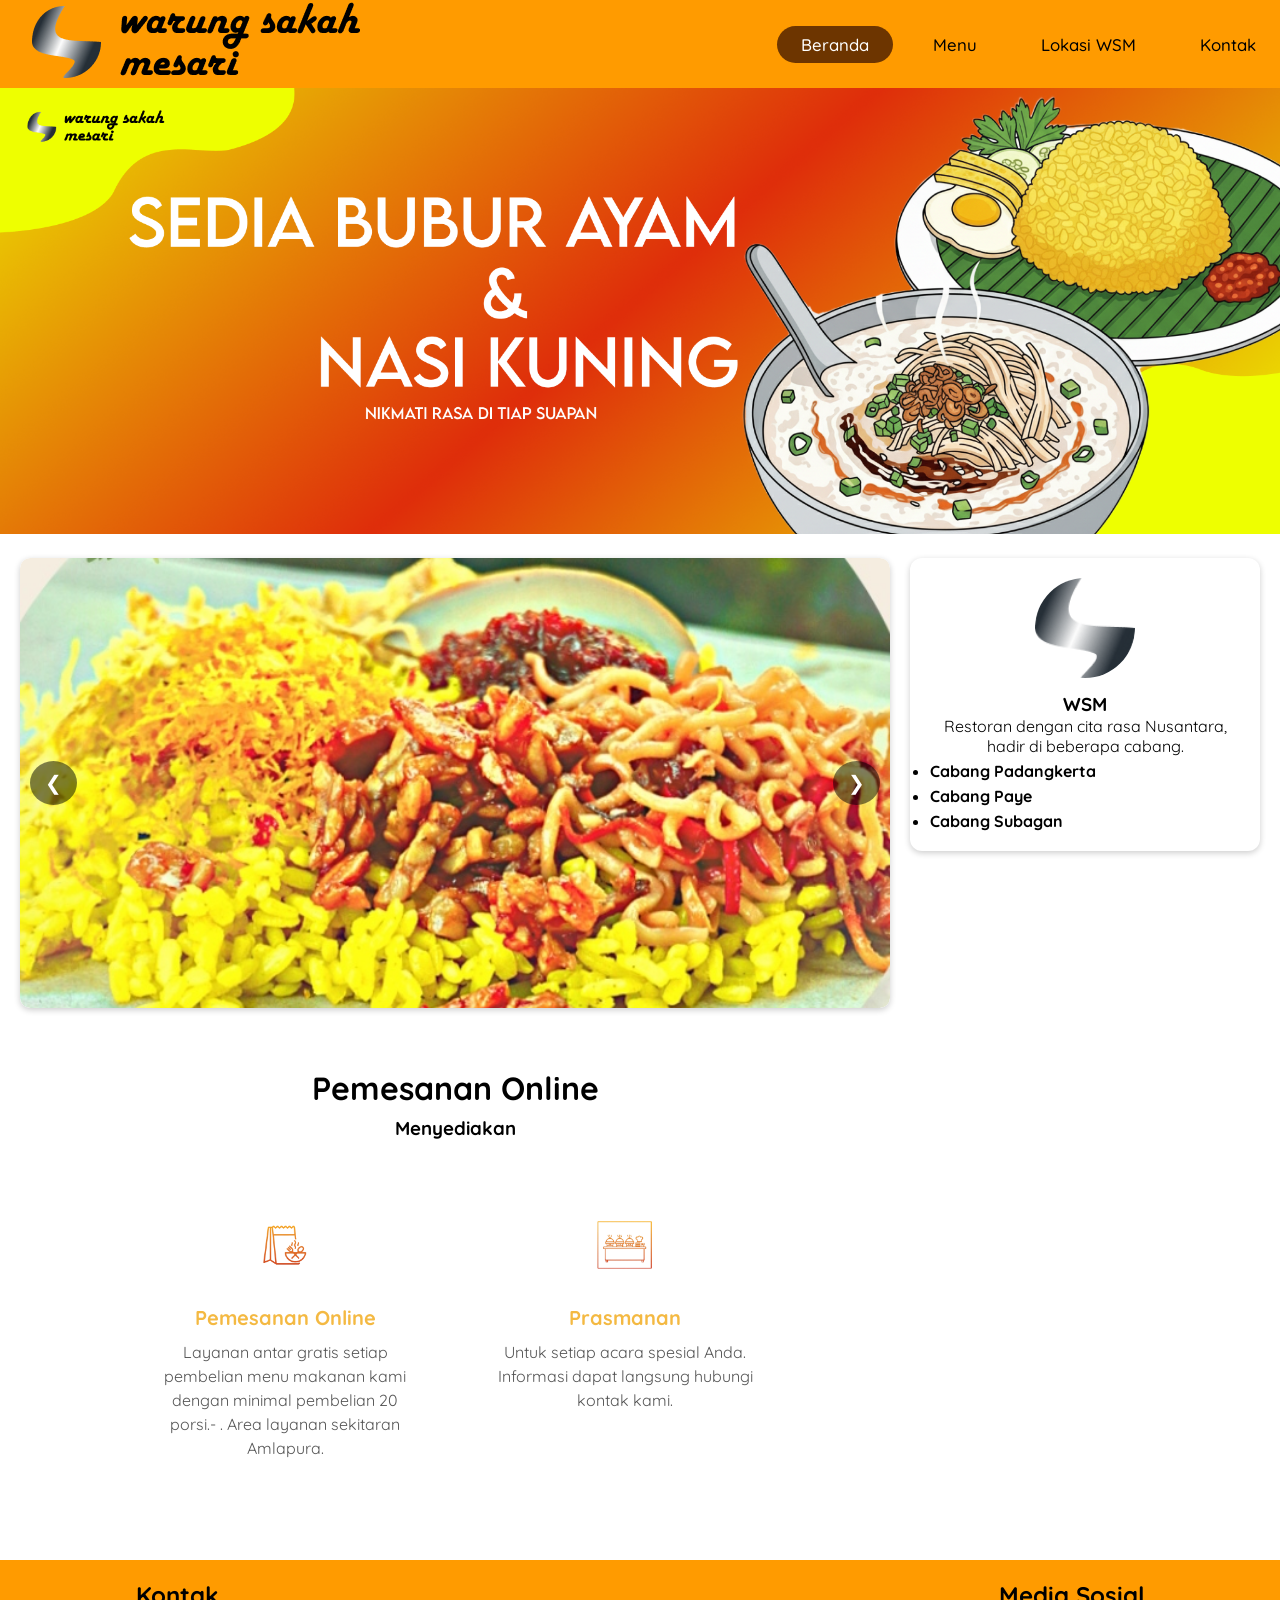
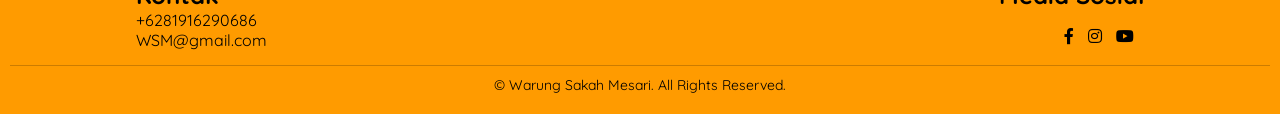
<file: index.html>
<!doctype html>
<html>
  <head>
    <meta name="google-site-verification" content="ZFIjLMuR4GQ5B911ZlBlx3GI--piiB5Lv9cVqgyZ1EI" />
    <meta charset="utf-8" />
    <title>Warung Sakah Mesari</title>
    <link rel="icon" type="image/png" href="img/logo2.png" />
    <meta name="viewport" content="width=device-width, initial-scale=1.0" />
    <link rel="stylesheet" href="css/app.css" />
    <link rel="preconnect" href="https://fonts.googleapis.com" />
    <link rel="preconnect" href="https://fonts.gstatic.com" crossorigin />
    <link
      href="https://fonts.googleapis.com/css2?family=Poppins:ital,wght@0,100;0,200;0,300;0,400;0,500;0,600;0,700;0,800;0,900;1,100;1,200;1,300;1,400;1,500;1,600;1,700;1,800;1,900&family=Quicksand:wght@300..700&display=swap"
      rel="stylesheet"
    />
    <link
      rel="stylesheet"
      href="https://cdnjs.cloudflare.com/ajax/libs/font-awesome/5.15.4/css/all.min.css"
      integrity="sha512-1ycn6IcaQQ40/MKBW2W4Rhis/DbILU74C1vSrLJxCq57o941Ym01SwNsOMqvEBFlcgUa6xLiPY/NS5R+E6ztJQ=="
      crossorigin="anonymous"
      referrerpolicy="no-referrer"
    />
  </head>
  <body>
    <header class="navbar-container">
      <div class="logo">
        <img src="img/logo.png" alt="Logo WSM" />
      </div>

      <button class="hamburger-menu" aria-label="Toggle navigation">
        <span class="bar"></span>
        <span class="bar"></span>
        <span class="bar"></span>
      </button>

      <nav class="nav-list">
        <button class="close-menu">X</button>
        <ul>
          <li><a href="#" class="active">Beranda</a></li>
          <li><a href="page/menu.html">Menu</a></li>
          <li><a href="page/lokasi.html">Lokasi WSM</a></li>
          <li><a href="page/kontak.html">Kontak</a></li>
        </ul>
      </nav>
    </header>
    <main>
      <div class="bg">
        <img src="img/bg.png" alt="Background" />
      </div>

      <div class="main-container">
        <div>
          <div class="slider">
            <div class="slides">
              <img src="img/nasi1.jpeg" alt="Slide 1" />
              <img src="img/bubur1.jpeg" alt="Slide 2" />
              <img src="img/nasi2.jpeg" alt="Slide 3" />
              <img src="img/bubur2.jpeg" alt="Slide 4" />
              <img src="img/nasikotak.jpeg" alt="Slide 5" />
            </div>
            <button class="prev">&#10094;</button>
            <button class="next">&#10095;</button>
          </div>

          <section class="services">
            <div class="po">
              <h1><b>Pemesanan Online</b></h1>
              <h3>Menyediakan</h3>
            </div>

            <div class="service-container">
              <article class="service-box">
                <a href="page/order.html">
                  <img src="img/order.png" alt="Pemesanan Online" />
                  <h3>Pemesanan Online</h3>
                  <p>
                    Layanan antar gratis setiap pembelian menu makanan kami
                    dengan minimal pembelian 20 porsi.- . Area layanan sekitaran
                    Amlapura.
                  </p>
                </a>
              </article>

              <article id="pemesanan" class="service-box">
                <a href="page/prasmanan.html">
                  <img src="img/prasmanan.png" alt="Prasmanan" />
                  <h3>Prasmanan</h3>
                  <p>
                    Untuk setiap acara spesial Anda. Informasi dapat langsung
                    hubungi kontak kami.
                  </p>
                </a>
              </article>
            </div>
          </section>
        </div>

        <aside class="sidebar">
          <div class="profile-card">
            <img src="img/logo2.png" alt="Profil WSM" />
            <h3>WSM</h3>
            <p>
              Restoran dengan cita rasa Nusantara, hadir di beberapa cabang.
            </p>
            <ul class="cabang">
              <li><a href="#">Cabang Padangkerta</a></li>
              <li><a href="#">Cabang Paye</a></li>
              <li><a href="#">Cabang Subagan</a></li>
            </ul>
          </div>
        </aside>
      </div>
    </main>
    <footer>
      <div class="footer-container">
        <div class="contact-info">
          <h2>Kontak</h2>
          <p>+6281916290686</p>
          <p>WSM@gmail.com</p>
        </div>
        <div class="social-info">
          <h2>Media Sosial</h2>
          <div class="social-links">
            <a href="https://www.facebook.com/sakahmesari"
              ><i class="fab fa-facebook-f"></i
            ></a>
            <a
              href="https://www.instagram.com/sakahmesari?igsh=MXUzd3hic2F2bDEwMA=="
              ><i class="fab fa-instagram"></i
            ></a>
            <a href="https://www.youtube.com/@sakahmesari"
              ><i class="fab fa-youtube"></i
            ></a>
          </div>
        </div>
      </div>
      <div class="footer-bottom">
        <p>&copy; Warung Sakah Mesari. All Rights Reserved.</p>
      </div>
    </footer>
    <script src="js/main.js"></script>
  </body>
</html>
</file>
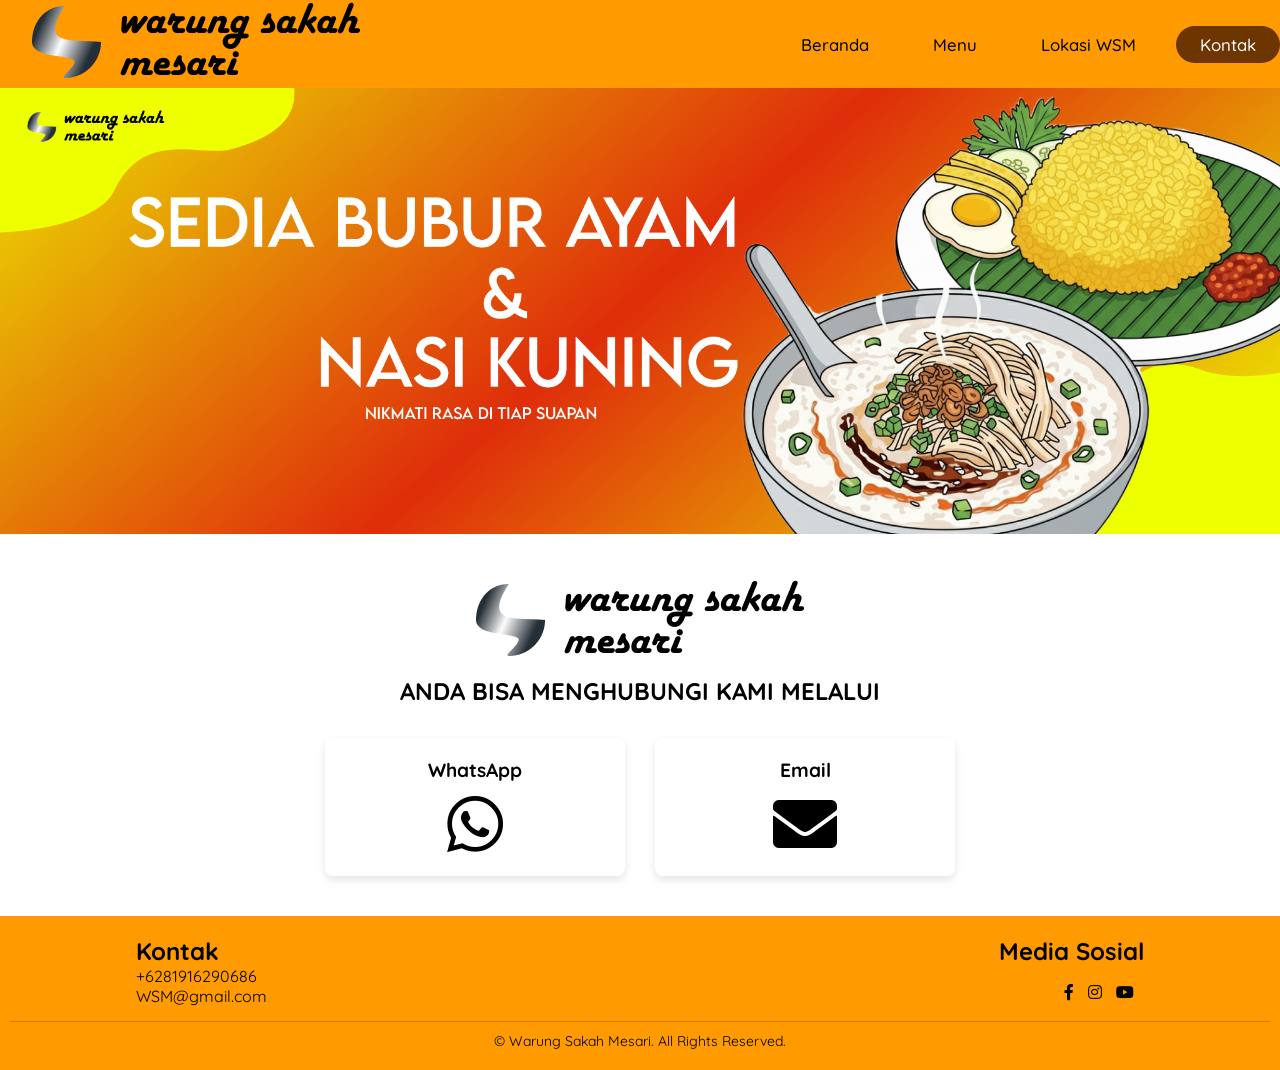
<file: page/kontak.html>
<!doctype html>
<html>
  <head>
    <meta charset="utf-8" />
    <title>Kontak|Warung Sakah Mesari</title>
    <link rel="icon" type="image/png" href="../img/logo2.png" />
    <meta name="viewport" content="width=device-width, initial-scale=1.0" />

    <link rel="stylesheet" href="../css/app.css" />
    <link rel="preconnect" href="https://fonts.googleapis.com" />
    <link rel="preconnect" href="https://fonts.gstatic.com" crossorigin />
    <link
      href="https://fonts.googleapis.com/css2?family=Poppins:ital,wght@0,100;0,200;0,300;0,400;0,500;0,600;0,700;0,800;0,900;1,100;1,200;1,300;1,400;1,500;1,600;1,700;1,800;1,900&family=Quicksand:wght@300..700&display=swap"
      rel="stylesheet"
    />
    <link
      rel="stylesheet"
      href="https://cdnjs.cloudflare.com/ajax/libs/font-awesome/5.15.4/css/all.min.css"
      integrity="sha512-1ycn6IcaQQ40/MKBW2W4Rhis/DbILU74C1vSrLJxCq57o941Ym01SwNsOMqvEBFlcgUa6xLiPY/NS5R+E6ztJQ=="
      crossorigin="anonymous"
      referrerpolicy="no-referrer"
    />
  </head>
  <body>
    <header class="navbar-container">
      <div class="logo">
        <img src="../img/logo.png" alt="Logo WSM" />
      </div>
      <button class="hamburger-menu" aria-label="Toggle navigation">
        <span class="bar"></span>
        <span class="bar"></span>
        <span class="bar"></span>
      </button>

      <nav class="nav-list">
        <button class="close-menu">X</button>
        <ul>
          <li><a href="../index.html">Beranda</a></li>
          <li><a href="menu.html">Menu</a></li>
          <li><a href="lokasi.html">Lokasi WSM</a></li>
          <li><a href="#" class="active">Kontak</a></li>
        </ul>
      </nav>
    </header>
    <main>
      <div class="bg">
        <img src="../img/bg.png" alt="Background" />
      </div>

      <div class="kontak">
        <img src="../img/logo.png" alt="logo wsm" />
        <h2>ANDA BISA MENGHUBUNGI KAMI MELALUI</h2>
        <ul class="kontak2">
          <li>
            <a href="https://wa.me/6281916290686" target="_blank">
              <h2>WhatsApp</h2>
              <i class="fab fa-whatsapp fa-4x"></i>
            </a>
          </li>
          <li>
            <a href="mailto:WSM@gmail.com">
              <h2>Email</h2>
              <i class="fas fa-envelope fa-4x"></i>
            </a>
          </li>
        </ul>
      </div>
    </main>
    <footer>
      <div class="footer-container">
        <div class="contact-info">
          <h2>Kontak</h2>
          <p>+6281916290686</p>
          <p>WSM@gmail.com</p>
        </div>
        <div class="social-info">
          <h2>Media Sosial</h2>
          <div class="social-links">
            <a href="https://www.facebook.com/sakahmesari"
              ><i class="fab fa-facebook-f"></i
            ></a>
            <a
              href="https://www.instagram.com/sakahmesari?igsh=MXUzd3hic2F2bDEwMA=="
              ><i class="fab fa-instagram"></i
            ></a>
            <a href="https://www.youtube.com/@sakahmesari"
              ><i class="fab fa-youtube"></i
            ></a>
          </div>
        </div>
      </div>
      <div class="footer-bottom">
        <p>&copy; Warung Sakah Mesari. All Rights Reserved.</p>
      </div>
    </footer>
    <script src="../js/kontak.js"></script>
  </body>
</html>
</file>
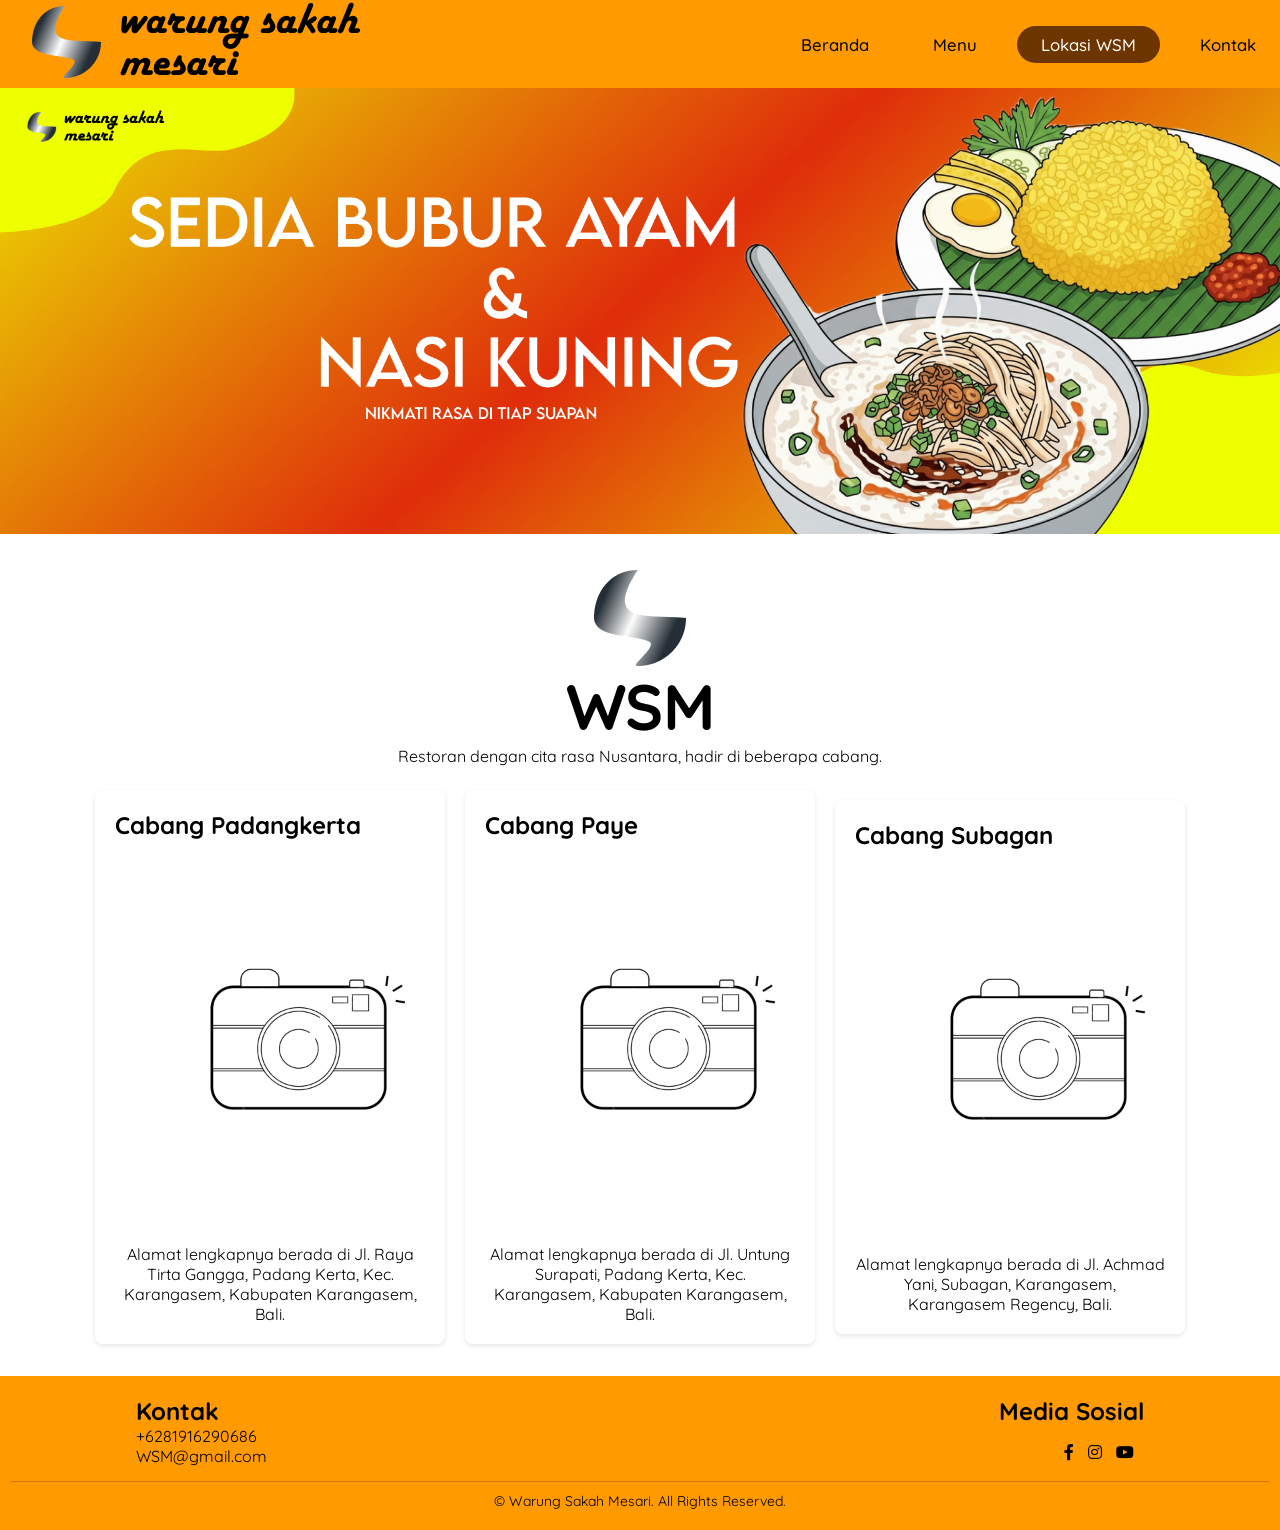
<file: page/lokasi.html>
<!doctype html>
<html>
  <head>
    <meta charset="utf-8" />
    <title>Lokasi WSM|Warung Sakah Mesari</title>
    <link rel="icon" type="image/png" href="../img/logo2.png" />
    <meta name="viewport" content="width=device-width, initial-scale=1.0" />

    <link rel="stylesheet" href="../css/app.css" />
    <link rel="preconnect" href="https://fonts.googleapis.com" />
    <link rel="preconnect" href="https://fonts.gstatic.com" crossorigin />
    <link
      href="https://fonts.googleapis.com/css2?family=Poppins:ital,wght@0,100;0,200;0,300;0,400;0,500;0,600;0,700;0,800;0,900;1,100;1,200;1,300;1,400;1,500;1,600;1,700;1,800;1,900&family=Quicksand:wght@300..700&display=swap"
      rel="stylesheet"
    />
    <link
      rel="stylesheet"
      href="https://cdnjs.cloudflare.com/ajax/libs/font-awesome/5.15.4/css/all.min.css"
      integrity="sha512-1ycn6IcaQQ40/MKBW2W4Rhis/DbILU74C1vSrLJxCq57o941Ym01SwNsOMqvEBFlcgUa6xLiPY/NS5R+E6ztJQ=="
      crossorigin="anonymous"
      referrerpolicy="no-referrer"
    />
  </head>
  <body>
    <header class="navbar-container">
      <div class="logo">
        <img src="../img/logo.png" alt="Logo WSM" />
      </div>
      <button class="hamburger-menu" aria-label="Toggle navigation">
        <span class="bar"></span>
        <span class="bar"></span>
        <span class="bar"></span>
      </button>

      <nav class="nav-list">
        <button class="close-menu">X</button>
        <ul>
          <li><a href="../index.html">Beranda</a></li>
          <li><a href="menu.html">Menu</a></li>
          <li><a href="#" class="active">Lokasi WSM</a></li>
          <li><a href="kontak.html">Kontak</a></li>
        </ul>
      </nav>
    </header>
    <main>
      <div class="bg">
        <img src="../img/bg.png" alt="Background" />
      </div>

      <div class="lokasi_cabang">
        <img src="../img/logo2.png" alt="logo wsm" />
        <h1>WSM</h1>
        <p>Restoran dengan cita rasa Nusantara, hadir di beberapa cabang.</p>
        <ul class="cabang2">
          <li>
            <a href="https://goo.gl/maps/r4f9DWRRwbNCeNdH8?g_st=aw">
              <h2>Cabang Padangkerta</h2>
              <img src="../img/gambar.png" alt="Cabang Padangkerta" />
              <p>
                Alamat lengkapnya berada di Jl. Raya Tirta Gangga, Padang Kerta,
                Kec. Karangasem, Kabupaten Karangasem, Bali.
              </p>
            </a>
          </li>
          <li>
            <a href="https://maps.app.goo.gl/fB2fHTkaBxYUy2Cx6?g_st=aw">
              <h2>Cabang Paye</h2>
              <img src="../img/gambar.png" alt="Cabang Paye" />
              <p>
                Alamat lengkapnya berada di Jl. Untung Surapati, Padang Kerta,
                Kec. Karangasem, Kabupaten Karangasem, Bali.
              </p>
            </a>
          </li>
          <li>
            <a href="https://maps.app.goo.gl/M1eUxWGJA9AzxfyaA?g_st=aw">
              <h2>Cabang Subagan</h2>
              <img src="../img/gambar.png" alt="Cabang Subagan" />
              <p>
                Alamat lengkapnya berada di Jl. Achmad Yani, Subagan,
                Karangasem, Karangasem Regency, Bali.
              </p>
            </a>
          </li>
        </ul>
      </div>
    </main>
    <footer>
      <div class="footer-container">
        <div class="contact-info">
          <h2>Kontak</h2>
          <p>+6281916290686</p>
          <p>WSM@gmail.com</p>
        </div>
        <div class="social-info">
          <h2>Media Sosial</h2>
          <div class="social-links">
            <a href="https://www.facebook.com/sakahmesari"
              ><i class="fab fa-facebook-f"></i
            ></a>
            <a
              href="https://www.instagram.com/sakahmesari?igsh=MXUzd3hic2F2bDEwMA=="
              ><i class="fab fa-instagram"></i
            ></a>
            <a href="https://www.youtube.com/@sakahmesari"
              ><i class="fab fa-youtube"></i
            ></a>
          </div>
        </div>
      </div>
      <div class="footer-bottom">
        <p>&copy; Warung Sakah Mesari. All Rights Reserved.</p>
      </div>
    </footer>
    <script src="../js/lokasi.js"></script>
  </body>
</html>
</file>
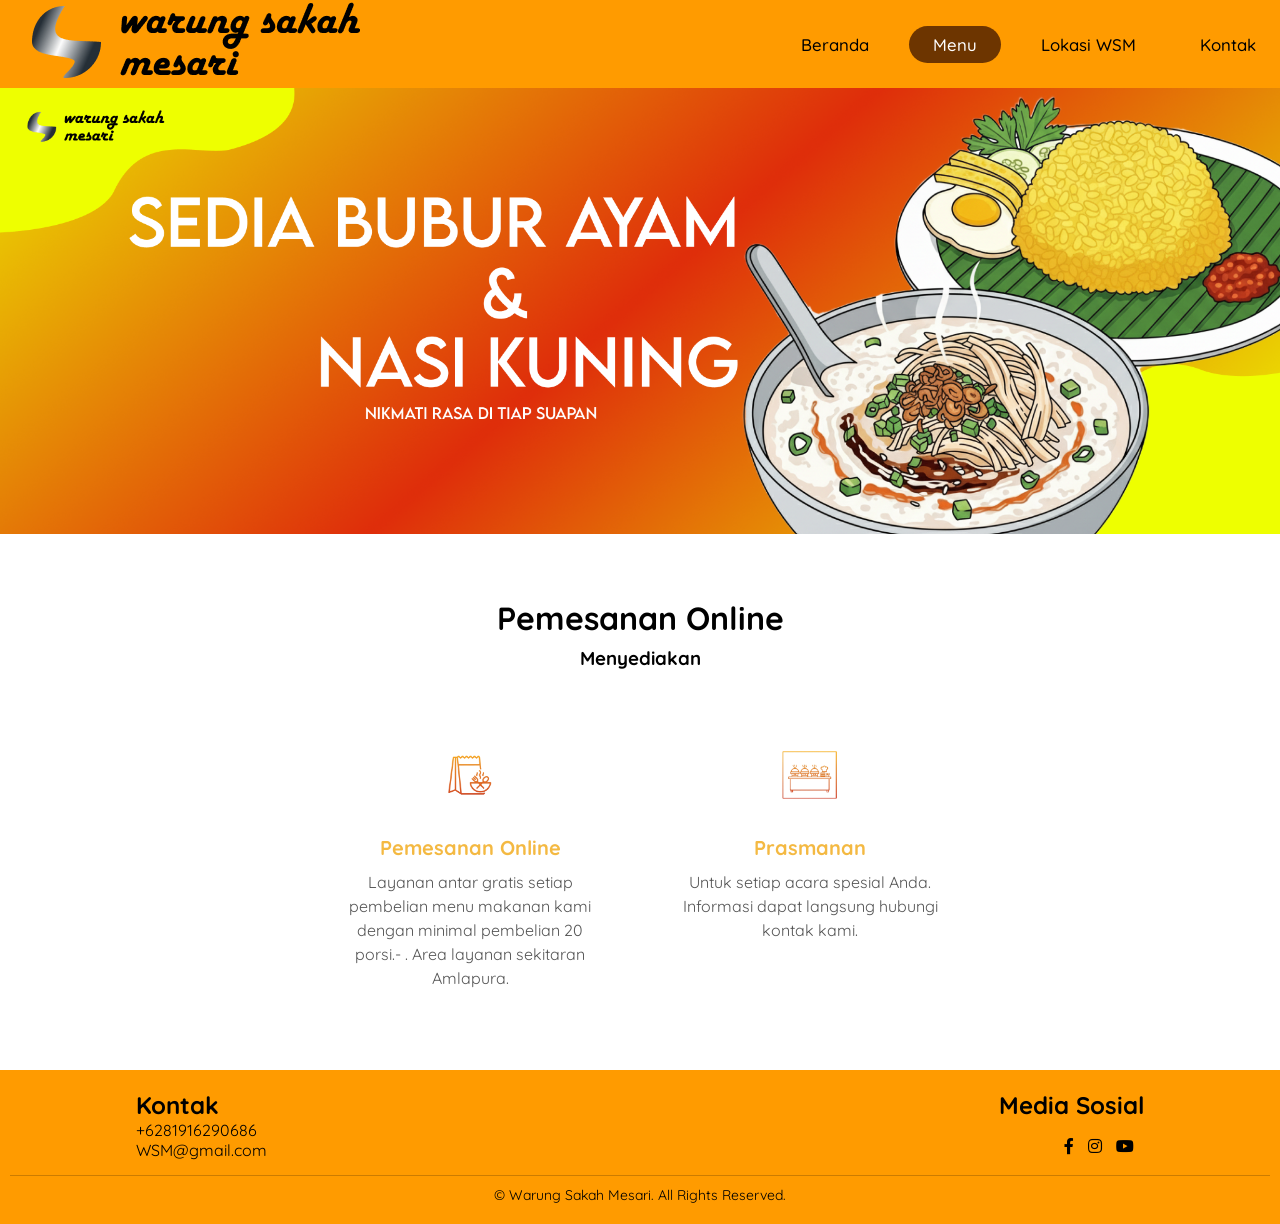
<file: page/menu.html>
<!doctype html>
<html>
  <head>
    <meta charset="utf-8" />
    <title>Menu|Warung Sakah Mesari</title>
    <link rel="icon" type="image/png" href="../img/logo2.png" />
    <meta name="viewport" content="width=device-width, initial-scale=1.0" />

    <link rel="stylesheet" href="../css/app.css" />
    <link rel="preconnect" href="https://fonts.googleapis.com" />
    <link rel="preconnect" href="https://fonts.gstatic.com" crossorigin />
    <link
      href="https://fonts.googleapis.com/css2?family=Poppins:ital,wght@0,100;0,200;0,300;0,400;0,500;0,600;0,700;0,800;0,900;1,100;1,200;1,300;1,400;1,500;1,600;1,700;1,800;1,900&family=Quicksand:wght@300..700&display=swap"
      rel="stylesheet"
    />
    <link
      rel="stylesheet"
      href="https://cdnjs.cloudflare.com/ajax/libs/font-awesome/5.15.4/css/all.min.css"
      integrity="sha512-1ycn6IcaQQ40/MKBW2W4Rhis/DbILU74C1vSrLJxCq57o941Ym01SwNsOMqvEBFlcgUa6xLiPY/NS5R+E6ztJQ=="
      crossorigin="anonymous"
      referrerpolicy="no-referrer"
    />
  </head>
  <body>
    <header class="navbar-container">
      <div class="logo">
        <img src="../img/logo.png" alt="Logo WSM" />
      </div>
      <button class="hamburger-menu" aria-label="Toggle navigation">
        <span class="bar"></span>
        <span class="bar"></span>
        <span class="bar"></span>
      </button>

      <nav class="nav-list">
        <button class="close-menu">X</button>
        <ul>
          <li><a href="../index.html">Beranda</a></li>
          <li><a href="#" class="active">Menu</a></li>
          <li><a href="lokasi.html">Lokasi WSM</a></li>
          <li><a href="kontak.html">Kontak</a></li>
        </ul>
      </nav>
    </header>
    <main>
      <div class="bg">
        <img src="../img/bg.png" alt="Background" />
      </div>

      <div>
        <section class="services">
          <div class="po">
            <h1><b>Pemesanan Online</b></h1>
            <h3>Menyediakan</h3>
          </div>

          <div class="service-container">
            <div class="service-box">
              <a href="order.html"
                ><img src="../img/order.png" alt="Pemesanan Online" />
                <h3>Pemesanan Online</h3>
                <p>
                  Layanan antar gratis setiap pembelian menu makanan kami dengan
                  minimal pembelian 20 porsi.- . Area layanan sekitaran
                  Amlapura.
                </p></a
              >
            </div>

            <div id="pemesanan" class="service-box">
              <a href="prasmanan.html"
                ><img src="../img/prasmanan.png" alt="Prasmanan" />
                <h3>Prasmanan</h3>
                <p>
                  Untuk setiap acara spesial Anda. Informasi dapat langsung
                  hubungi kontak kami.
                </p></a
              >
            </div>
          </div>
        </section>
      </div>
    </main>
    <footer>
      <div class="footer-container">
        <div class="contact-info">
          <h2>Kontak</h2>
          <p>+6281916290686</p>
          <p>WSM@gmail.com</p>
        </div>
        <div class="social-info">
          <h2>Media Sosial</h2>
          <div class="social-links">
            <a href="https://www.facebook.com/sakahmesari"
              ><i class="fab fa-facebook-f"></i
            ></a>
            <a
              href="https://www.instagram.com/sakahmesari?igsh=MXUzd3hic2F2bDEwMA=="
              ><i class="fab fa-instagram"></i
            ></a>
            <a href="https://www.youtube.com/@sakahmesari"
              ><i class="fab fa-youtube"></i
            ></a>
          </div>
        </div>
      </div>
      <div class="footer-bottom">
        <p>&copy; Warung Sakah Mesari. All Rights Reserved.</p>
      </div>
    </footer>
    <script src="../js/menu.js"></script>
    <script src="../js/wa_sender.js"></script>
  </body>
</html>
</file>
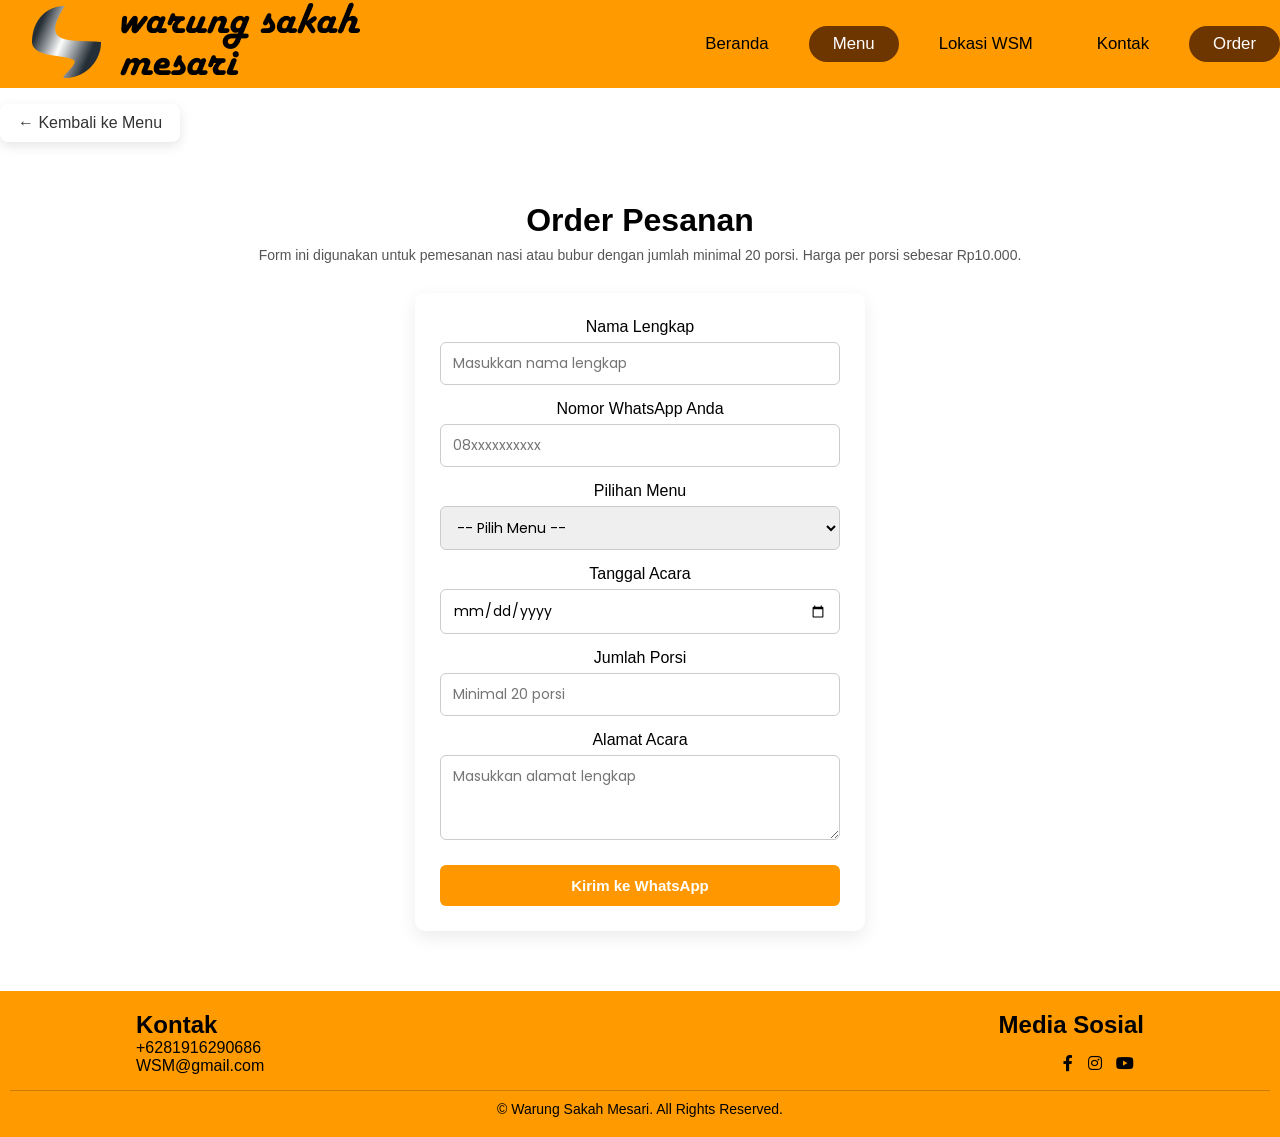
<file: page/order.html>
<!doctype html>
<html lang="id">
  <head>
    <meta charset="UTF-8" />
    <title>Order Pesanan | Warung Sakah Mesari</title>
    <link rel="icon" type="image/png" href="../img/logo2.png" />
    <meta name="viewport" content="width=device-width, initial-scale=1.0" />

    <link rel="stylesheet" href="../css/app.css" />

    <link rel="preconnect" href="https://fonts.googleapis.com" />
    <link rel="preconnect" href="https://fonts.gstatic.com" crossorigin />
    <link
      href="https://fonts.googleapis.com/css2?family=Poppins:wght@300;400;500;600;700&display=swap"
      rel="stylesheet"
    />

    <link
      rel="stylesheet"
      href="https://cdnjs.cloudflare.com/ajax/libs/font-awesome/5.15.4/css/all.min.css"
      crossorigin="anonymous"
      referrerpolicy="no-referrer"
    />
  </head>

  <body>
    <header class="navbar-container">
      <div class="logo">
        <img src="../img/logo.png" alt="Logo Warung Sakah Mesari" />
      </div>

      <button class="hamburger-menu" aria-label="Toggle navigation">
        <span class="bar"></span>
        <span class="bar"></span>
        <span class="bar"></span>
      </button>

      <nav class="nav-list">
        <button class="close-menu">X</button>
        <ul>
          <li><a href="../index.html">Beranda</a></li>
          <li><a href="menu.html" class="active">Menu</a></li>
          <li><a href="lokasi.html">Lokasi WSM</a></li>
          <li><a href="kontak.html">Kontak</a></li>
          <li><a href="order.html" class="active">Order</a></li>
        </ul>
      </nav>
    </header>

    <main>
      <li class="back-card mt-4">
        <a href="menu.html" class="back-link"> ← Kembali ke Menu </a>
      </li>
      <section class="services">
        <div class="po">
          <h1><b>Order Pesanan</b></h1>
          <p>
            Form ini digunakan untuk pemesanan nasi atau bubur dengan jumlah
            minimal 20 porsi. Harga per porsi sebesar Rp10.000.
          </p>
        </div>

        <!-- Bagian Form di order.html -->
        <div class="form-vertikal">
          <div class="form-group">
            <label>Nama Lengkap</label>
            <input
              type="text"
              id="order_nama"
              placeholder="Masukkan nama lengkap"
              required
            />
          </div>

          <div class="form-group">
            <label>Nomor WhatsApp Anda</label>
            <input
              type="tel"
              id="order_wa"
              placeholder="08xxxxxxxxxx"
              required
            />
          </div>

          <div class="form-group">
            <label>Pilihan Menu</label>
            <select id="order_menu" required>
              <option value="">-- Pilih Menu --</option>
              <option value="Nasi Kuning">Nasi Kuning</option>
              <option value="Nasi Kotak">Nasi Kotak</option>
              <option value="Bubur">Bubur</option>
            </select>
          </div>

          <div class="form-group">
            <label>Tanggal Acara</label>
            <input type="date" id="order_tanggal" required />
          </div>

          <div class="form-group">
            <label>Jumlah Porsi</label>
            <input
              type="number"
              id="order_porsi"
              min="20"
              placeholder="Minimal 20 porsi"
              required
            />
          </div>

          <div class="form-group">
            <label>Alamat Acara</label>
            <textarea
              id="order_alamat"
              rows="3"
              placeholder="Masukkan alamat lengkap"
              required
            ></textarea>
          </div>

          <!-- PENTING: Ubah button menjadi onclick -->
          <button type="button" onclick="kirimOrderWA()" class="btn-submit">
            Kirim ke WhatsApp
          </button>
        </div>
      </section>
    </main>

    <footer>
      <div class="footer-container">
        <div class="contact-info">
          <h2>Kontak</h2>
          <p>+6281916290686</p>
          <p>WSM@gmail.com</p>
        </div>

        <div class="social-info">
          <h2>Media Sosial</h2>
          <div class="social-links">
            <a href="https://www.facebook.com/sakahmesari"
              ><i class="fab fa-facebook-f"></i
            ></a>
            <a
              href="https://www.instagram.com/sakahmesari?igsh=MXUzd3hic2F2bDEwMA=="
              ><i class="fab fa-instagram"></i
            ></a>
            <a href="https://www.youtube.com/@sakahmesari"
              ><i class="fab fa-youtube"></i
            ></a>
          </div>
        </div>
      </div>

      <div class="footer-bottom">
        <p>&copy; Warung Sakah Mesari. All Rights Reserved.</p>
      </div>
    </footer>

    <script src="../js/menu.js"></script>
    <script src="../js/wa_sender.js"></script>
  </body>
</html>
</file>
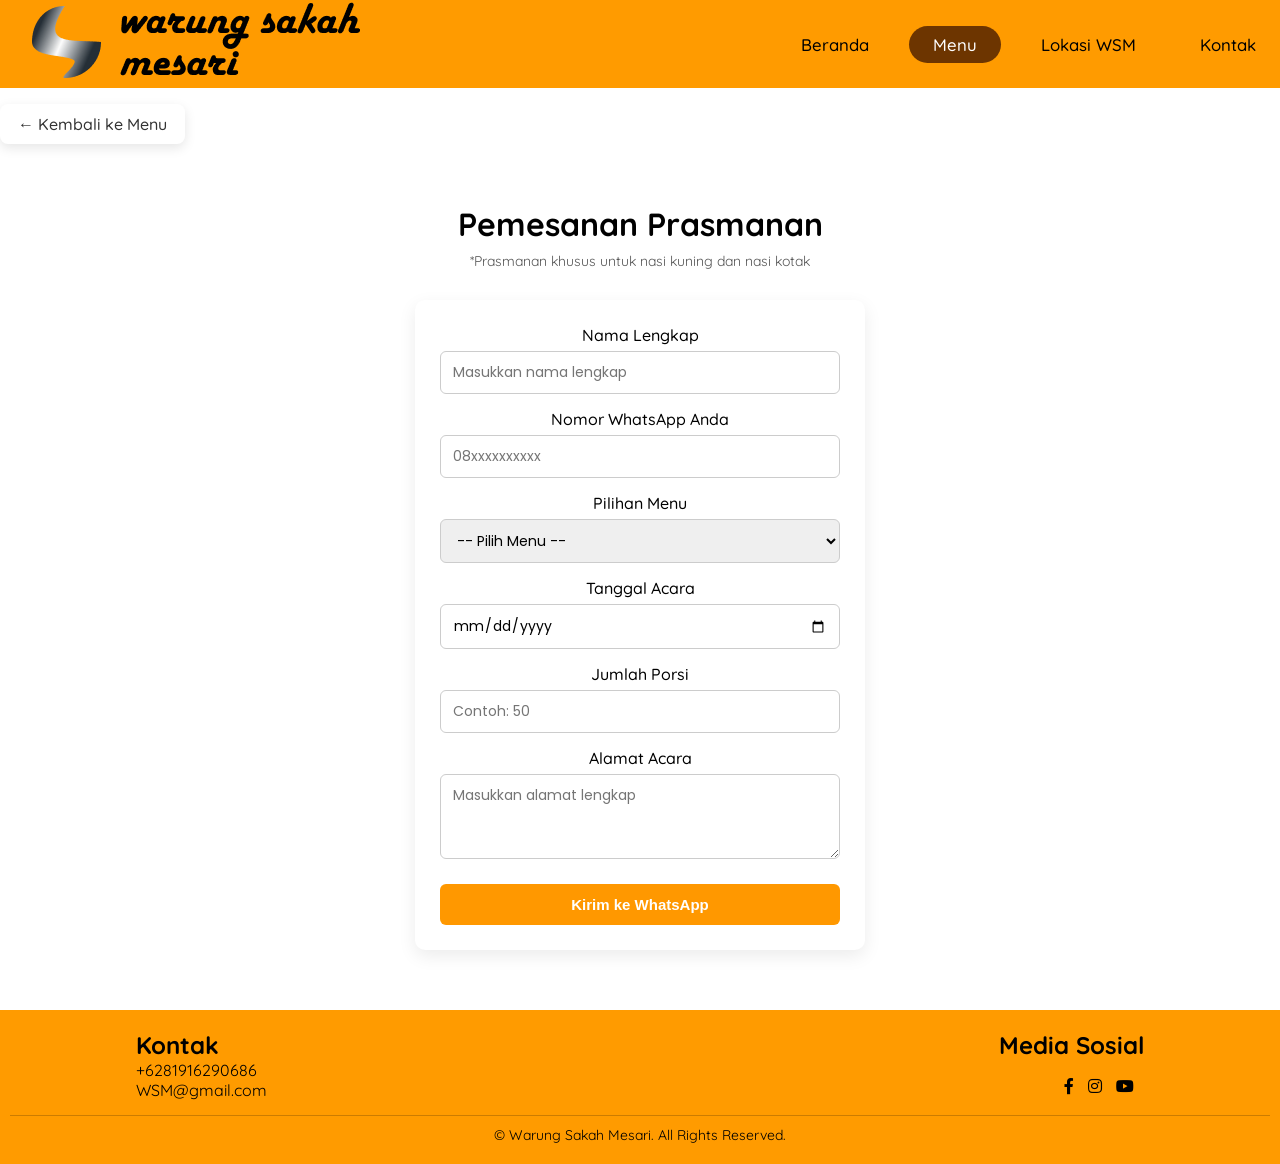
<file: page/prasmanan.html>
<!doctype html>
<html>
  <head>
    <meta charset="utf-8" />
    <title>Order Prasmanan|Warung Sakah Mesari</title>
    <meta name="viewport" content="width=device-width, initial-scale=1.0" />
    <link rel="icon" type="image/png" href="../img/logo2.png" />

    <link rel="stylesheet" href="../css/app.css" />
    <link rel="preconnect" href="https://fonts.googleapis.com" />
    <link rel="preconnect" href="https://fonts.gstatic.com" crossorigin />
    <link
      href="https://fonts.googleapis.com/css2?family=Poppins:ital,wght@0,100;0,200;0,300;0,400;0,500;0,600;0,700;0,800;0,900;1,100;1,200;1,300;1,400;1,500;1,600;1,700;1,800;1,900&family=Quicksand:wght@300..700&display=swap"
      rel="stylesheet"
    />
    <link
      rel="stylesheet"
      href="https://cdnjs.cloudflare.com/ajax/libs/font-awesome/5.15.4/css/all.min.css"
      integrity="sha512-1ycn6IcaQQ40/MKBW2W4Rhis/DbILU74C1vSrLJxCq57o941Ym01SwNsOMqvEBFlcgUa6xLiPY/NS5R+E6ztJQ=="
      crossorigin="anonymous"
      referrerpolicy="no-referrer"
    />
    <script>
      const openForm = document.getElementById("openForm");
      const modal = document.getElementById("modalForm");
      const closeBtn = document.querySelector(".close");

      openForm.onclick = () => (modal.style.display = "flex");
      closeBtn.onclick = () => (modal.style.display = "none");

      window.onclick = (e) => {
        if (e.target === modal) modal.style.display = "none";
      };
    </script>
  </head>
  <body>
    <header class="navbar-container">
      <div class="logo">
        <img src="../img/logo.png" alt="Logo WSM" />
      </div>
      <button class="hamburger-menu" aria-label="Toggle navigation">
        <span class="bar"></span>
        <span class="bar"></span>
        <span class="bar"></span>
      </button>

      <nav class="nav-list">
        <button class="close-menu">X</button>
        <ul>
          <li><a href="../index.html">Beranda</a></li>
          <li><a href="menu.html" class="active">Menu</a></li>
          <li><a href="lokasi.html">Lokasi WSM</a></li>
          <li><a href="kontak.html">Kontak</a></li>
        </ul>
      </nav>
    </header>
    <main>
      <div>
        <li class="back-card mt-4">
          <a href="menu.html" class="back-link"> ← Kembali ke Menu </a>
        </li>
        <section class="services">
          <div class="po">
            <h1><b>Pemesanan Prasmanan</b></h1>
            <p>*Prasmanan khusus untuk nasi kuning dan nasi kotak</p>
          </div>

          <!-- Bagian Form di prasmanan.html -->
          <div class="form-vertikal">
            <div class="form-group">
              <label>Nama Lengkap</label>
              <input
                type="text"
                id="pras_nama"
                placeholder="Masukkan nama lengkap"
                required
              />
            </div>

            <div class="form-group">
              <label>Nomor WhatsApp Anda</label>
              <input
                type="tel"
                id="pras_wa"
                placeholder="08xxxxxxxxxx"
                required
              />
            </div>
            <div class="form-group">
              <label>Pilihan Menu</label>
              <select id="order_menu" required>
                <option value="">-- Pilih Menu --</option>
                <option value="Nasi Kuning">Nasi Kuning</option>
                <option value="Nasi Kotak">Nasi Kotak</option>
              </select>
            </div>

            <div class="form-group">
              <label>Tanggal Acara</label>
              <input type="date" id="pras_tanggal" required />
            </div>

            <div class="form-group">
              <label>Jumlah Porsi</label>
              <input
                type="number"
                id="pras_porsi"
                placeholder="Contoh: 50"
                required
              />
            </div>

            <div class="form-group">
              <label>Alamat Acara</label>
              <textarea
                id="pras_alamat"
                rows="3"
                placeholder="Masukkan alamat lengkap"
                required
              ></textarea>
            </div>

            <button
              type="button"
              onclick="kirimPrasmananWA()"
              class="btn-submit"
            >
              Kirim ke WhatsApp
            </button>
          </div>
        </section>
      </div>
    </main>
    <footer>
      <div class="footer-container">
        <div class="contact-info">
          <h2>Kontak</h2>
          <p>+6281916290686</p>
          <p>WSM@gmail.com</p>
        </div>
        <div class="social-info">
          <h2>Media Sosial</h2>
          <div class="social-links">
            <a href="https://www.facebook.com/sakahmesari"
              ><i class="fab fa-facebook-f"></i
            ></a>
            <a
              href="https://www.instagram.com/sakahmesari?igsh=MXUzd3hic2F2bDEwMA=="
              ><i class="fab fa-instagram"></i
            ></a>
            <a href="https://www.youtube.com/@sakahmesari"
              ><i class="fab fa-youtube"></i
            ></a>
          </div>
        </div>
      </div>
      <div class="footer-bottom">
        <p>&copy; Warung Sakah Mesari. All Rights Reserved.</p>
      </div>
    </footer>
    <script src="../js/menu.js"></script>
    <script src="../js/wa_sender.js"></script>
  </body>
</html>
</file>
<file: css/app.css>
/* GLOBAL STYLES */
* {
  margin: 0;
  padding: 0;
  box-sizing: border-box;
}

body {
  font-family: "Quicksand", sans-serif;
  min-height: 100vh;
  display: flex;
  flex-direction: column;
}

/* HEADER & NAVIGATION */
.navbar-container {
  width: 100%;
  margin: 0 auto;
  display: flex;
  justify-content: space-between;
  align-items: center;
  background-color: #ff9b00;
  flex-shrink: 0;
}

.logo img {
  margin-left: 2rem;
}

.nav-list ul {
  display: flex;
  justify-content: center;
  gap: 2rem 1rem;
  padding-left: 0;
  list-style-type: none;
}

.nav-list li a {
  display: inline-block;
  padding: 0.5rem 1.5rem;
  border-radius: 999px;
  text-decoration: none;
  font-size: 1.05rem;
  font-weight: 500;
  color: black;
  transition: all 0.2s ease-in-out;
}

.nav-list li:hover a,
.nav-list li a.active {
  background-color: #6d3500;
  color: white;
}

/* MAIN CONTENT & LAYOUT */
.main-container {
  display: flex;
  justify-content: space-between;
  gap: 20px;
  padding: 20px;
  flex-grow: 1;
}

/* Main Background Section */
.bg img {
  width: 100%;
  height: auto;
  object-fit: cover;
}

/* Sidebar & Profile Card */
.sidebar {
  flex: 1;
  min-width: 350px;
  min-height: 550px;
}

.profile-card {
  text-align: center;
  background: #fff;
  padding: 20px;
  border-radius: 12px;
  box-shadow: 0 2px 6px rgba(0, 0, 0, 0.2);
}

.profile-card .lokasi-cabang {
  color: black;
}

.profile-card img {
  width: 100px;
  height: 100px;
  margin-bottom: 10px;
  border-radius: 50%;
  object-fit: cover;
}

.cabang {
  display: flex;
  flex-direction: column;
}

.cabang a {
  margin-top: 5px;
  text-decoration: none;
  color: black;
  font-weight: bold;
  text-align: start;
  display: block;
}

.lokasi_cabang {
  display: flex;
  flex-direction: column;
  align-items: center;
  margin: 2rem 0;
}

.lokasi_cabang h1 {
  font-weight: bolder;
  font-size: 4rem;
}

.lokasi_cabang ul {
  display: flex;
  flex-wrap: wrap;
  align-items: center;
  justify-content: center;
  margin: 0 2rem;
  list-style: none;
  padding: 0;
}

.lokasi_cabang ul a {
  color: black;
  text-decoration: none;
}

.cabang2 {
  list-style: none;
  display: flex;
  gap: 20px;
  justify-content: center;
  padding: 0;
  margin: 0;
}

.cabang2 li h2 a {
  margin-top: 1.2rem;
  padding: 8px 16px;
  display: inline-block;
  background: #f0f0f0;
  border-radius: 6px;
  text-decoration: none;
}

.lokasi_cabang li img {
  max-width: 400px;
  height: auto;
}

.lokasi_cabang p {
  text-align: center;
}

.cabang2 li {
  margin-top: 1.5rem;
  background-color: #fff;
  border-radius: 8px;
  box-shadow: 0 2px 5px rgba(0, 0, 0, 0.1);
  padding: 20px;
  transition:
    transform 0.3s ease-in-out,
    box-shadow 0.3s ease-in-out;
  max-width: 350px;
}

.cabang2 li:hover {
  transform: translateY(-5px);
  box-shadow: 0 8px 15px rgba(0, 0, 0, 0.2);
}

.cabang2 li a {
  text-decoration: none;
  color: black;
  display: block;
}

/* CONTACT SECTION */
.kontak {
  text-align: center;
  padding: 40px 20px;
}

.kontak h2 {
  font-size: 1.5rem;
  font-weight: bold;
  margin: 10px 0 2rem;
}

.kontak2 {
  list-style: none;
  display: flex;
  flex-wrap: wrap;
  justify-content: center;
  gap: 30px;
  padding: 0;
  margin: 0;
}

.kontak2 li {
  background-color: #fff;
  border-radius: 8px;
  padding: 20px;
  box-shadow: 0 4px 8px rgba(0, 0, 0, 0.1);
  flex: 1;
  max-width: 300px;
  text-align: center;
  transition:
    transform 0.3s ease,
    box-shadow 0.3s ease;
}

.kontak2 li:hover {
  transform: translateY(-5px);
  box-shadow: 0 8px 15px rgba(0, 0, 0, 0.2);
}

.kontak2 li a {
  display: block;
  text-decoration: none;
  color: black;
}

.kontak2 li img {
  max-width: 100%;
  height: auto;
  border-radius: 8px;
  margin-bottom: 15px;
}

.kontak2 li p {
  font-size: 0.9rem;
  line-height: 1.6;
  color: #555;
  text-align: left;
}

.kontak2 li h2 {
  font-size: 1.2rem;
  margin: 0 0 10px;
}

.kontak2 li h2 a {
  text-decoration: none;
  color: #333;
}

.kontak2 li h2 a:hover {
  color: #ff9b00;
}

/* SLIDER */
.slider {
  position: relative;
  flex: 3;
  overflow: hidden;
  max-height: 800px;
  border-radius: 10px;
  box-shadow: 0 2px 6px rgba(0, 0, 0, 0.2);
}

.slides {
  display: flex;
  transition: transform 0.5s ease-in-out;
}

.slides img {
  width: 100%;
  max-height: 450px;
  object-fit: cover;
  border-radius: 10px;
  flex-shrink: 0;
}

.prev,
.next {
  position: absolute;
  top: 50%;
  transform: translateY(-50%);
  border: none;
  padding: 10px 15px;
  border-radius: 50%;
  font-size: 20px;
  cursor: pointer;
  color: white;
  background-color: rgba(0, 0, 0, 0.5);
  transition: background 0.3s;
}

.prev:hover,
.next:hover {
  background-color: rgba(0, 0, 0, 0.8);
}

.prev {
  left: 10px;
}

.next {
  right: 10px;
}

/* SERVICES SECTION */
.services {
  text-align: center;
  padding: 30px 20px;
}

.services h1 {
  font-size: 32px;
  font-weight: bold;
  margin-bottom: 10px;
}

.services .po h3 {
  margin-bottom: 20px;
}

.services h1 .highlight {
  font-family: "Cursive", sans-serif;
  font-size: 40px;
  font-style: italic;
  margin-right: 10px;
  color: #f4b942;
}

.service-container {
  display: flex;
  justify-content: center;
  gap: 40px;
  flex-wrap: wrap;
}

.service-box {
  flex: 1;
  max-width: 300px;
  padding: 20px;
  text-align: center;
  transition:
    transform 0.3s ease,
    box-shadow 0.3s ease;
}

.service-box:hover {
  transform: translateY(-5px);
  box-shadow: 0 8px 15px rgba(0, 0, 0, 0.15);
}

.service-box img {
  width: 80px;
  margin-bottom: 20px;
}

.service-box h3 {
  font-size: 20px;
  margin-bottom: 10px;
  color: #f4b942;
}

.service-box p {
  font-size: 16px;
  line-height: 1.5;
  color: #555;
}

.service-box a {
  display: block;
  color: inherit;
  text-decoration: none;
}

.service-box a:hover h3 {
  color: #d18c0c;
}

.service-box a:hover p {
  color: #333;
}

/* FOOTER */
footer {
  color: black;
  background-color: #ff9b00;
  padding: 20px 10px;
  flex-shrink: 0;
}

.footer-container {
  display: flex;
  justify-content: space-between;
  align-items: flex-start;
  max-width: 1200px;
  width: 100%;
  margin: 0 auto;
  flex-wrap: wrap;
  padding: 0 6rem;
}

.contact-info {
  flex: 1;
}

.social-info {
  flex: 1;
  text-align: right;
}

.social-info h2 {
  padding-bottom: 1rem;
}

.social-links a {
  margin-right: 10px;
  color: black;
  text-decoration: none;
  transition: 0.3s;
}

.social-links a:hover {
  color: white;
}

.footer-bottom {
  text-align: center;
  font-size: 14px;
  margin-top: 15px;
  padding-top: 10px;
  border-top: 1px solid rgba(0, 0, 0, 0.2);
}

/* MOBILE RESPONSIVE STYLES */
/* Hamburger Menu (Desktop: Hidden) */
.hamburger-menu {
  display: none;
  flex-direction: column;
  justify-content: space-around;
  width: 2rem;
  height: 2rem;
  background: transparent;
  border: none;
  cursor: pointer;
  padding: 0;
  z-index: 10;
}

.hamburger-menu .bar {
  width: 2rem;
  height: 0.25rem;
  background-color: black;
  border-radius: 10px;
  transition: all 0.3s ease-in-out;
}

.hamburger-menu.open .bar:nth-child(1) {
  transform: translateY(0.875rem) rotate(45deg);
}

.hamburger-menu.open .bar:nth-child(2) {
  opacity: 0;
}

.hamburger-menu.open .bar:nth-child(3) {
  transform: translateY(-0.875rem) rotate(-45deg);
}

/* Close Menu 'X' button */
.close-menu {
  display: none;
  position: absolute;
  top: 1rem;
  right: 1.5rem;
  font-size: 2rem;
  background: none;
  border: none;
  cursor: pointer;
  z-index: 10;
}

@media screen and (max-width: 768px) {
  .close-menu {
    display: block;
  }

  .hamburger-menu.open {
    display: none;
  }

  /* HEADER & NAVIGATION */
  .navbar-container {
    padding: 15px 20px;
  }

  .logo img {
    width: 80px;
    margin-left: 0;
  }

  /* Show hamburger on mobile */
  .hamburger-menu {
    display: flex;
    margin-right: 0;
  }

  /* Mobile navigation menu */
  .nav-list {
    position: fixed;
    top: 0;
    right: 0;
    height: fit-content;
    width: 70%;
    background-color: #ff9b00;
    flex-direction: column;
    justify-content: center;
    align-items: center;
    transform: translateX(100%);
    transition: transform 0.3s ease-in-out;
    z-index: 9;
    padding: 3rem 0 2rem;
    border-bottom-left-radius: 10px;
  }

  /* Display menu when open */
  .nav-list.open {
    transform: translateX(0);
  }

  .nav-list ul {
    flex-direction: column;
    text-align: center;
    width: 100%;
  }

  .nav-list li {
    margin: 10px 0;
  }

  .nav-list li a {
    padding: 1rem;
    width: 80%;
    margin: auto;
  }

  /* Main content layout */
  .main-container {
    flex-direction: column;
    padding: 10px;
  }

  /* SIDEBAR & PROFILE CARD */
  .sidebar {
    min-width: unset;
    min-height: unset;
  }

  .profile-card {
    margin-top: 20px;
  }

  .cabang2 {
    flex-direction: column;
    align-items: center;
  }

  .cabang2 li {
    max-width: 90%;
    margin-top: 10px;
  }

  .lokasi_cabang {
    margin: 1rem 0;
  }

  .lokasi_cabang h1 {
    font-size: 2.5rem;
  }

  .lokasi_cabang ul {
    flex-direction: column;
    margin: 0;
    text-align: center;
  }

  .lokasi_cabang li img {
    max-width: 100%;
  }
  .service-btn {
    background: none;
    border: none;
    cursor: pointer;
  }

  .modal {
    display: none;
    position: fixed;
    inset: 0;
    background: rgba(0, 0, 0, 0.6);
    justify-content: center;
    align-items: center;
  }

  .modal-content {
    background: #fff;
    padding: 20px;
    width: 400px;
    border-radius: 8px;
  }

  .modal-content input,
  .modal-content textarea {
    width: 100%;
    margin-bottom: 10px;
    padding: 8px;
  }

  .close {
    float: right;
    cursor: pointer;
    font-size: 20px;
  }

  .form-vertikal {
    display: flex;
    flex-direction: column;
  }

  .form-group {
    display: flex;
    flex-direction: column;
    margin-bottom: 12px;
  }

  .form-group label {
    font-weight: 600;
    margin-bottom: 10000px;
  }

  .form-group input,
  .form-group textarea {
    padding: 8px;
    border: 1px solid #ccc;
    border-radius: 5px;
  }

  .btn-submit {
    padding: 10px;
    background-color: #2e7d32;
    color: white;
    border: none;
    border-radius: 6px;
    cursor: pointer;
  }

  /* SLIDER */
  .slider {
    max-height: 400px;
  }

  /* CONTACT */
  .kontak {
    padding: 20px 10px;
  }

  .kontak2 li {
    max-width: 100%;
  }

  /* SERVICES */
  .service-container {
    flex-direction: column;
    gap: 20px;
  }

  .service-box {
    max-width: 90%;
  }

  /* FOOTER */
  footer .footer-container {
    flex-direction: column;
    text-align: left;
    gap: 20px;
    padding: 20px;
  }

  .contact-info,
  .social-info {
    text-align: left;
    margin: 0;
  }

  .social-links {
    justify-content: flex-start;
    display: flex;
    gap: 15px;
  }
}
/* ===============================
   FORM PRASMANAN (OVERRIDE)
================================ */

#prasmananForm {
  display: flex !important;
  flex-direction: column !important;
  align-items: center;
  max-width: 500px;
  margin: 0 auto;
}

#prasmananForm .form-group {
  width: 100%;
  display: flex !important;
  flex-direction: column !important;
  margin-bottom: 15px;
}

#prasmananForm label {
  margin-bottom: 6px;
  font-weight: 600;
}

#prasmananForm input,
#prasmananForm textarea {
  width: 100%;
  padding: 8px;
  box-sizing: border-box;
}

#prasmananForm button {
  width: 100%;
  padding: 10px;
  margin-top: 10px;
}
/* ===========================
   ORDER PAGE (KHUSUS)
   =========================== */

.services {
  padding: 60px 20px;
  display: flex;
  flex-direction: column;
  align-items: center;
}

/* Judul */
.po {
  text-align: center;
  margin-bottom: 30px;
}

.po h1 {
  font-size: 32px;
  margin-bottom: 8px;
}

.po p {
  font-size: 14px;
  color: #555;
}

/* Form container */
.form-vertikal {
  width: 100%;
  max-width: 450px;
  background: #ffffff;
  padding: 25px;
  border-radius: 10px;
  box-shadow: 0 6px 18px rgba(0, 0, 0, 0.08);
}

/* Setiap field */
.form-group {
  display: flex;
  flex-direction: column;
  margin-bottom: 15px;
}

/* Label */
.form-group label {
  font-weight: 500;
  margin-bottom: 6px;
}

/* Input & textarea */
.form-group input,
.form-group select,
.form-group textarea {
  padding: 10px 12px;
  border-radius: 6px;
  border: 1px solid #ccc;
  font-family: "Poppins", sans-serif;
  font-size: 14px;
}

.form-group input:focus,
.form-group select:focus,
.form-group textarea:focus {
  outline: none;
  border-color: #ff9800;
}

/* Info kecil */
.form-group small {
  margin-top: 5px;
  font-size: 12px;
  color: #777;
}

/* Button submit */
.btn-submit {
  width: 100%;
  margin-top: 10px;
  padding: 12px;
  background-color: #ff9800;
  border: none;
  border-radius: 6px;
  color: #ffffff;
  font-size: 15px;
  font-weight: 600;
  cursor: pointer;
  transition: background 0.3s;
}

.btn-submit:hover {
  background-color: #e68900;
}

/* Responsive */
@media (max-width: 480px) {
  .form-vertikal {
    padding: 20px;
  }

  .po h1 {
    font-size: 26px;
  }
}
/* ===========================
   BACK BUTTON CARD
   =========================== */

.mt-4 {
  margin-top: 16px;
}

.back-card {
  list-style: none;
  display: flex;
}

.back-link {
  display: inline-block;
  padding: 10px 18px;
  background-color: #ffffff;
  border-radius: 8px;
  box-shadow: 0 4px 12px rgba(0, 0, 0, 0.1);
  color: #333;
  font-weight: 500;
  text-decoration: none;
  transition: all 0.3s ease;
}

.back-link:hover {
  background-color: #ff9800;
  color: #ffffff;
  transform: translateY(-2px);
}
</file>
